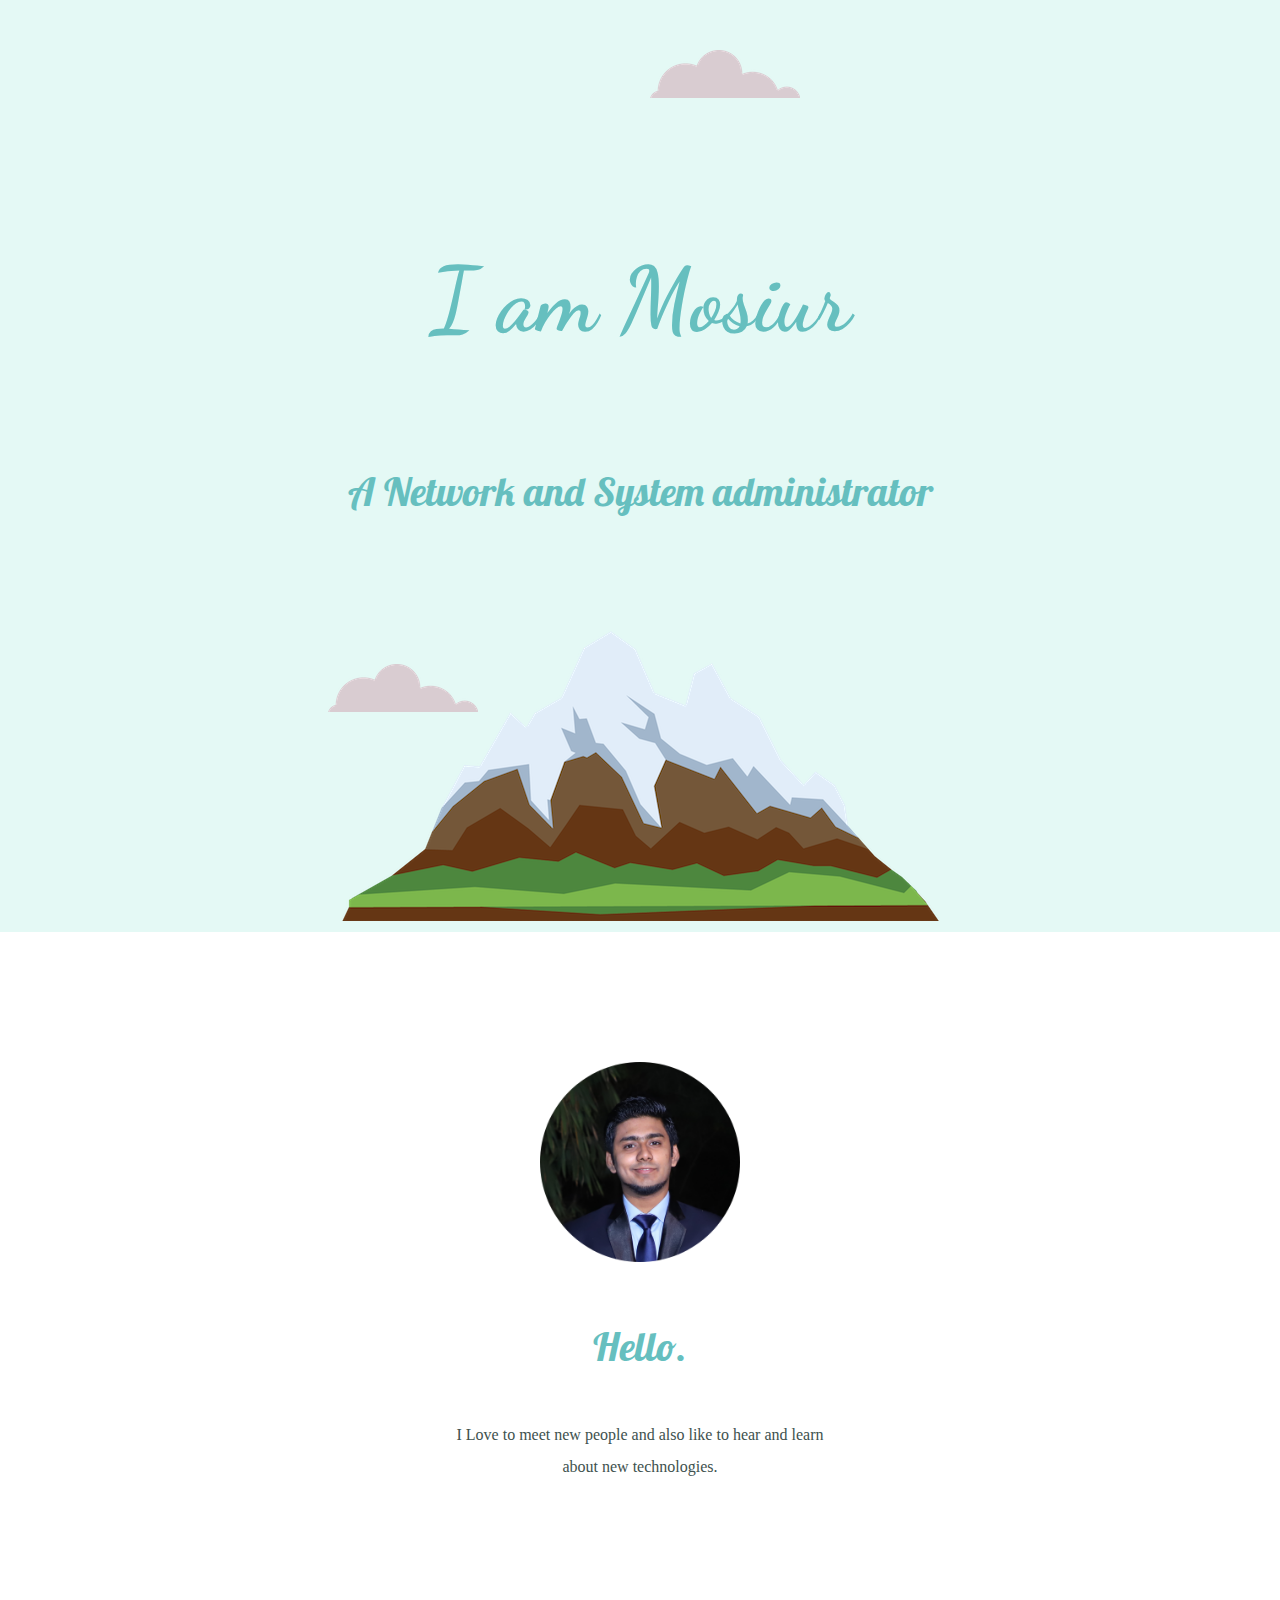
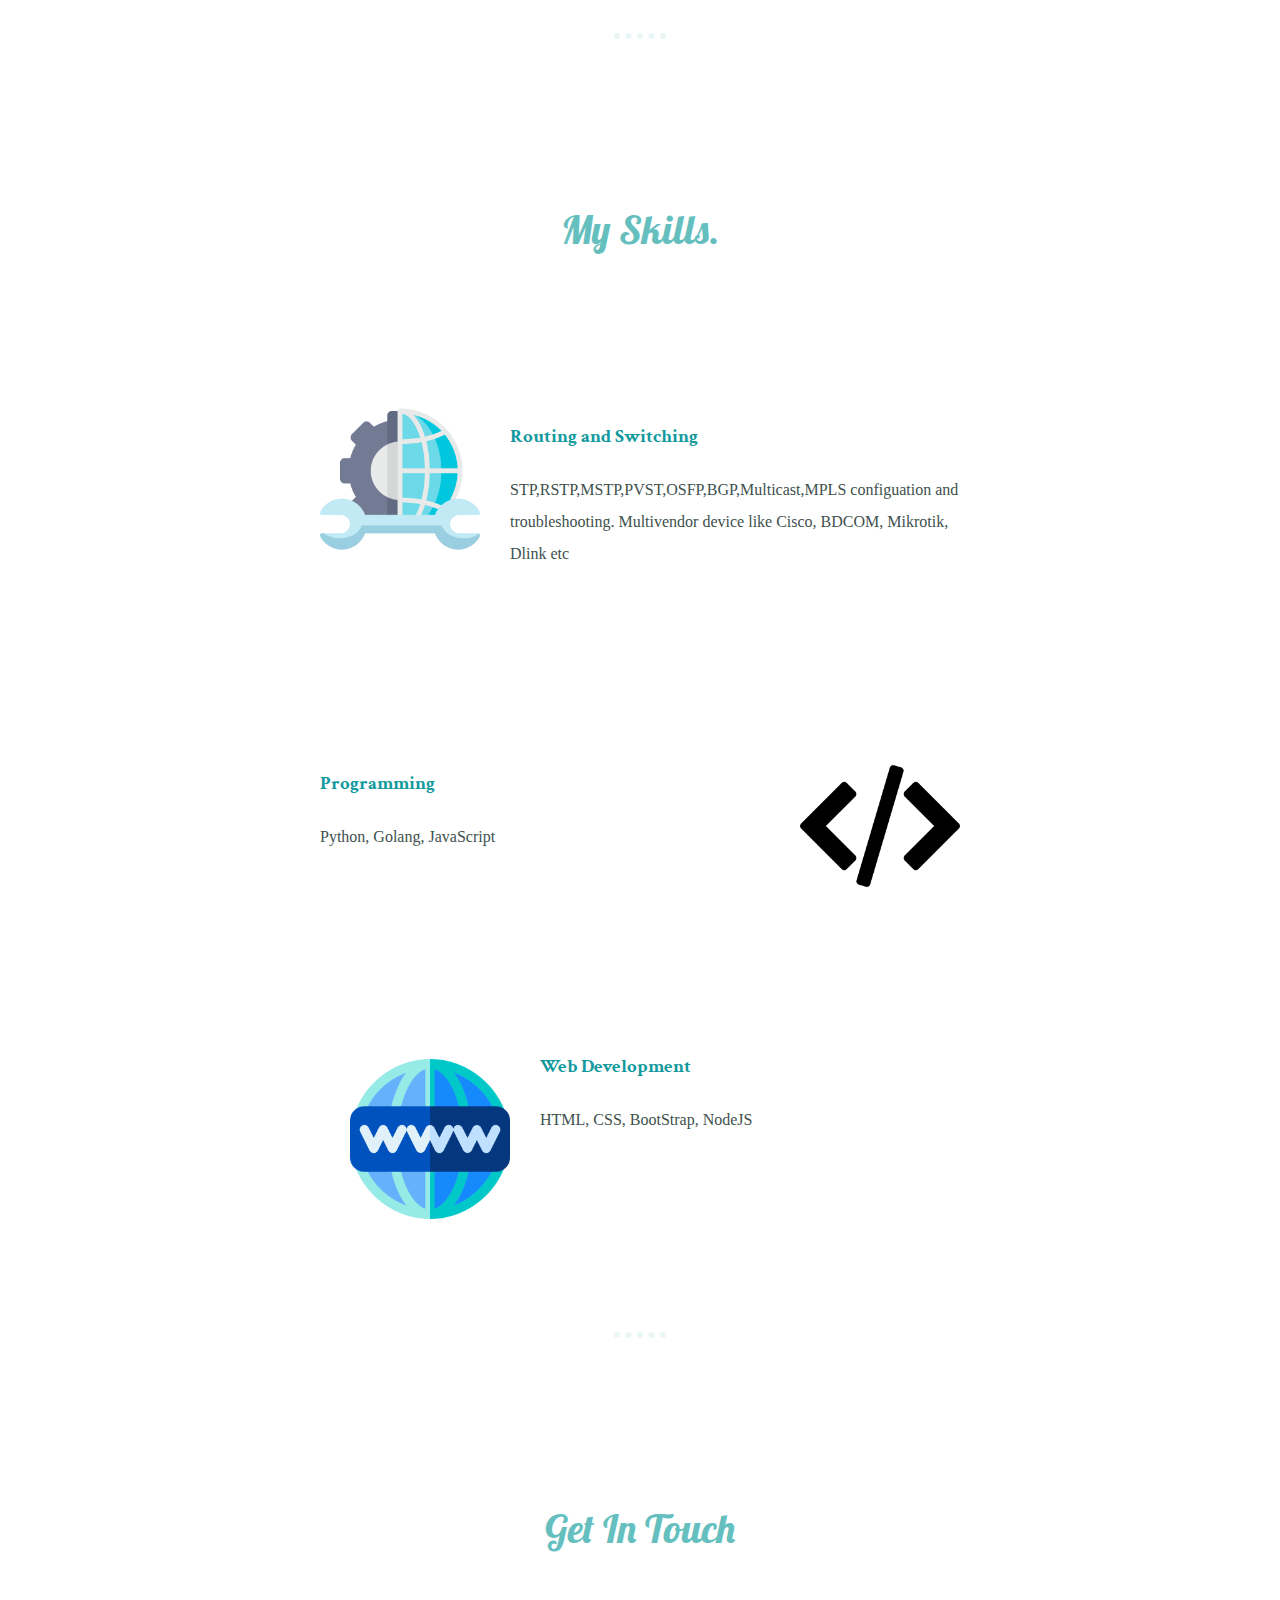
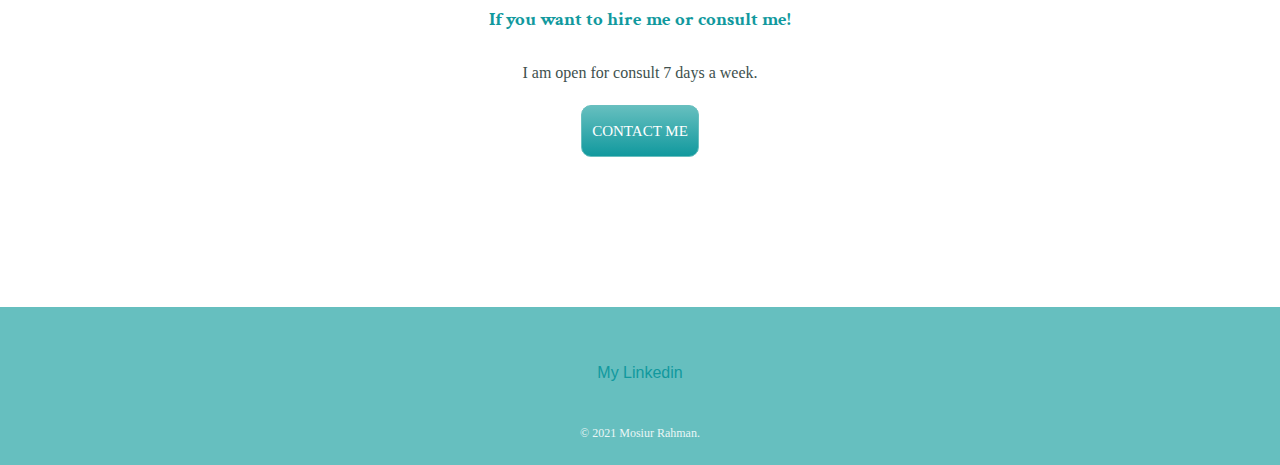
<file: index.html>
<!-- HTML is only used for structure, designing will be done in CSS 
    1. Center align - block element e widht set kora thakle 
    margin auto diye set kora jay na manually korte hoy for 
    each side.
    
    -> Font embade kore dear jonno head er vitore embaded er link dea hoy

-->
<!DOCTYPE html>
<html lang="en">
<head>
    <meta charset="UTF-8">
    <meta http-equiv="X-UA-Compatible" content="IE=edge">
    <meta name="viewport" content="width=device-width, initial-scale=1.0">
    <title>Mosiur Rahman</title>
    <link rel="stylesheet" href="css/styles.css" type="text/css">
    <link rel="icon" href="favicon.ico">
    <link rel="preconnect" href="https://fonts.gstatic.com">
    <link href="https://fonts.googleapis.com/css2?family=Crimson+Text&family=Dancing+Script&family=Lobster&display=swap"
        rel="stylesheet">
   
</head>
<body>
    <div class="top-container">
        <img class="top-cloud" src="images/cloud.png" alt="clouds">
        <h1>I am Mosiur</h1>
        <h2>A Network and System administrator</h2>
        <img src="images/mountain.png" alt="mountain">
        <img class="bottom-cloud" src="images/cloud.png" alt="clouds">
    </div>
        <div class="middle-container">
            <div class="profile">
                <img src="images/1.png" alt="Mosiur Rahman">
                <h2>Hello.</h2>
                <p class="intro">I Love to meet new people and also like to hear and learn about new technologies.</p>
            </div>
            <hr>
            <div class="skills">
                <h2>My Skills.</h2>
                <div class="skill-row">
                    <img class="skill-icon-1" src="images/network.png" alt="Networking">
                    <h3>Routing and Switching</h3>
                    <p>STP,RSTP,MSTP,PVST,OSFP,BGP,Multicast,MPLS configuation and troubleshooting. Multivendor device like Cisco, BDCOM, Mikrotik, Dlink etc</p>
                </div>
                <div class="skill-row">
                    <img class="skill-icon-2" src="images/programming-code-signs.png" alt="Programming">
                    <h3>Programming</h3>
                    <p>Python, Golang, JavaScript</p>
                </div>
                <div class="skill-row">
                    <img class="skill-icon-3" src="images/world.png" alt="Web Development">
                    <h3>Web Development</h3>
                    <p>HTML, CSS, BootStrap, NodeJS</p>
                </div>
            </div>
            <hr class="second-line">
            <div class="contact-me">
                <h2>Get In Touch</h2>
                <h3>If you want to hire me or consult me!</h3>
                <p>I am open for consult 7 days a week.</p>
                <a class="btn" href="mailto:connect.mosiur@gmail.com">CONTACT ME</a>
            </div>
        </div>
    <div class="bottom-container">
        <a class="footer-link" href="https://www.linkedin.com/in/md-mosiur-rahman-60aa8716a/" target="_blank">My Linkedin</a>
        <p class="copyright">© 2021 Mosiur Rahman.</p>
    </div>
</body>
</html>
</file>
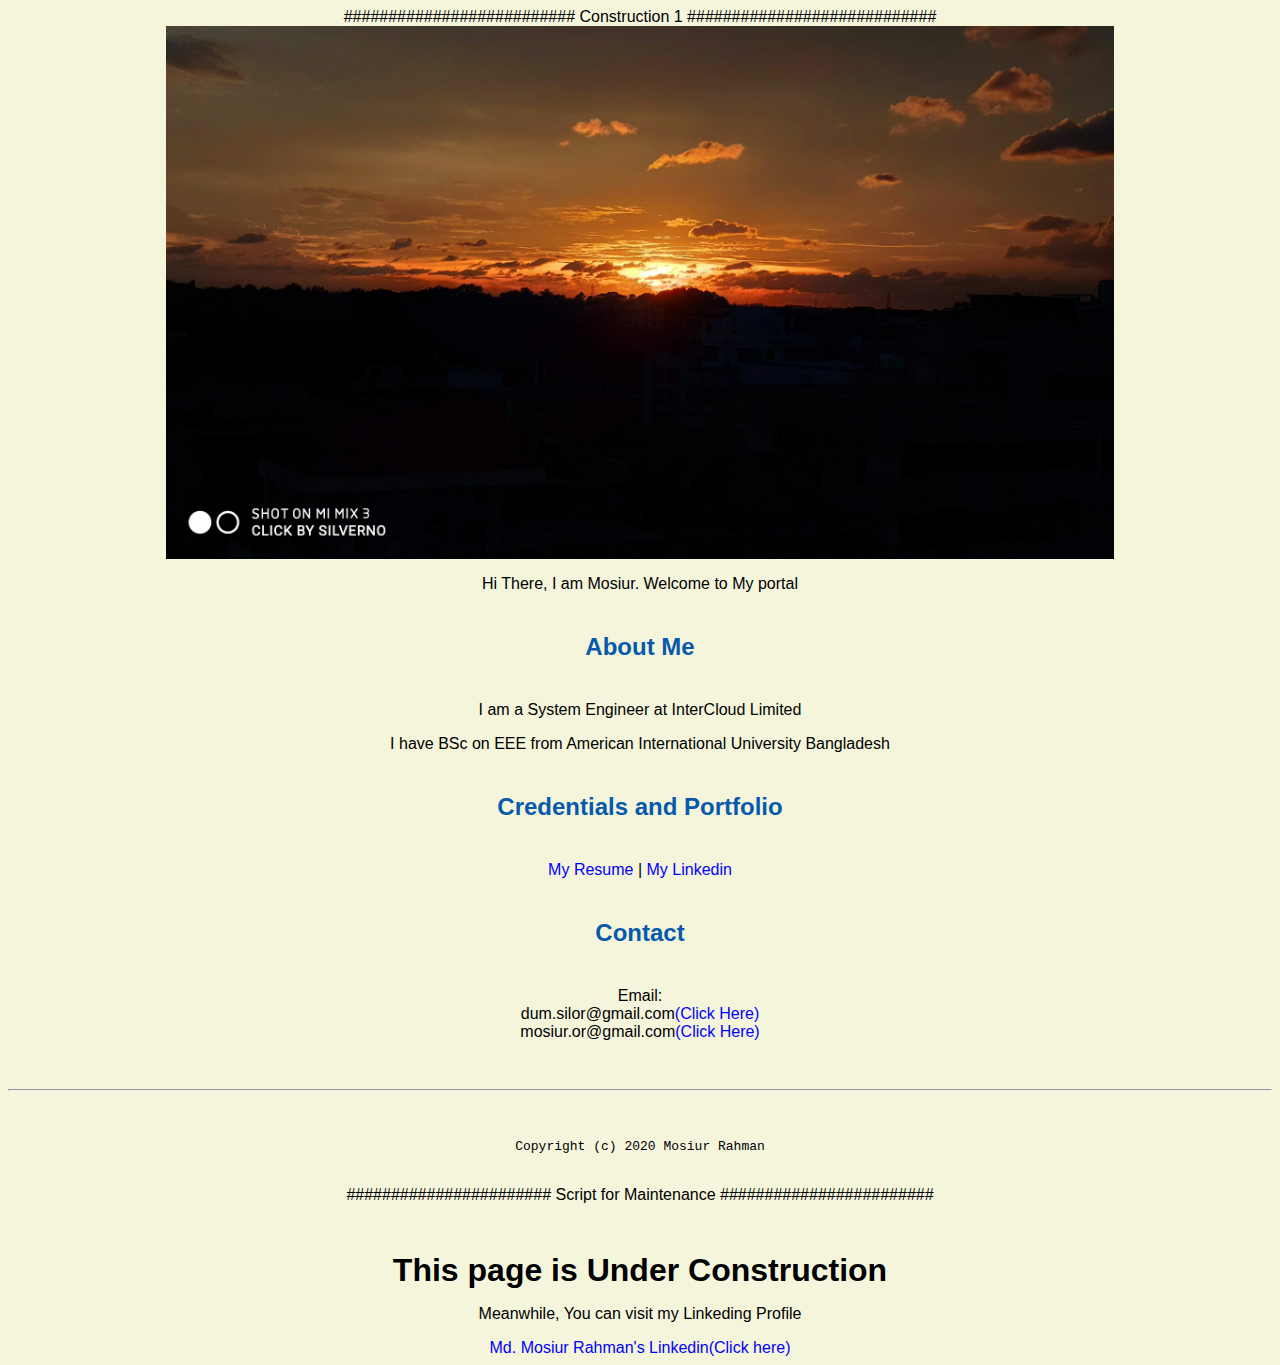
<file: index_underconstuction.html>
########################## Construction 1 ############################

<!DOCTYPE html>
<html lang= "en">
<head>
  <title>Mosiur's Portal</title>
  <link rel="stylesheet" href="css/master.css">
</head>

<body>
  <img src = "images/sunset.jpg" alt="Banner Sunset" width=75%>
<p>Hi There, I am Mosiur. Welcome to My portal</p>
<h2>About Me</h2>
<p>I am a System Engineer at InterCloud Limited</p>
<p>I have BSc on EEE from American International University Bangladesh</p>
<h2>Credentials and Portfolio</h2>

<p><a href="resume.html">My Resume</a> | <a href = "https://www.linkedin.com/in/md-mosiur-rahman-60aa8716a/">My Linkedin</a>
<h2>Contact</h2>

<p>Email: <br>dum.silor@gmail.com<a href = "mailto:dum.silor@gmail.com">(Click Here)</a><br>mosiur.or@gmail.com<a href = "mailto:mosiur.or@gmail.com">(Click Here)</a></p>
</body>

<footer>
  <hr>
  <code>Copyright (c) 2020 Mosiur Rahman</code>
</footer>

</html>

####################### Script for Maintenance ########################

<!DOCTYPE html>
<html lang= "en">
<head>
  <title>Mosiur's Portal</title>
</head>

<body>
<h1> This page is Under Construction</h1>
<p>Meanwhile, You can visit my Linkeding Profile</p>
<a href = "https://www.linkedin.com/in/md-mosiur-rahman-60aa8716a/">Md. Mosiur Rahman's Linkedin(Click here)</a>
</body>

</html>
</file>
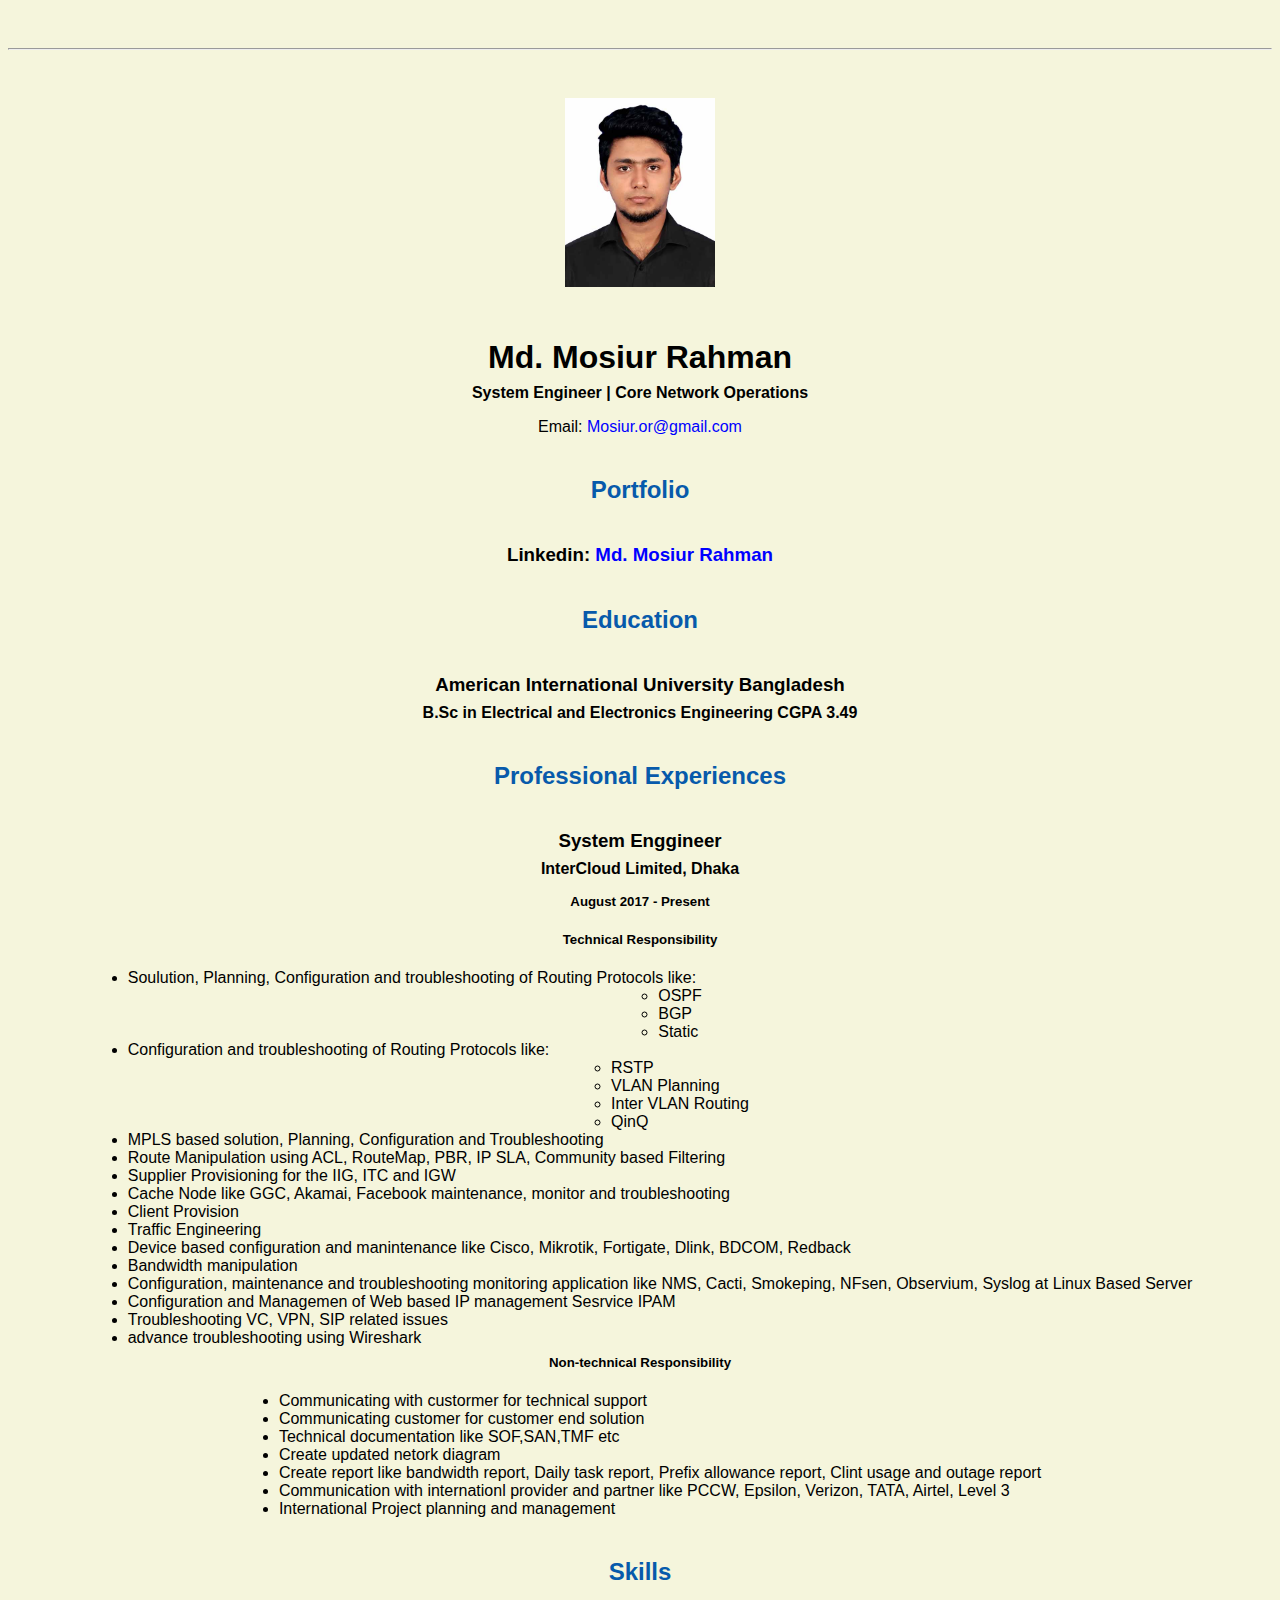
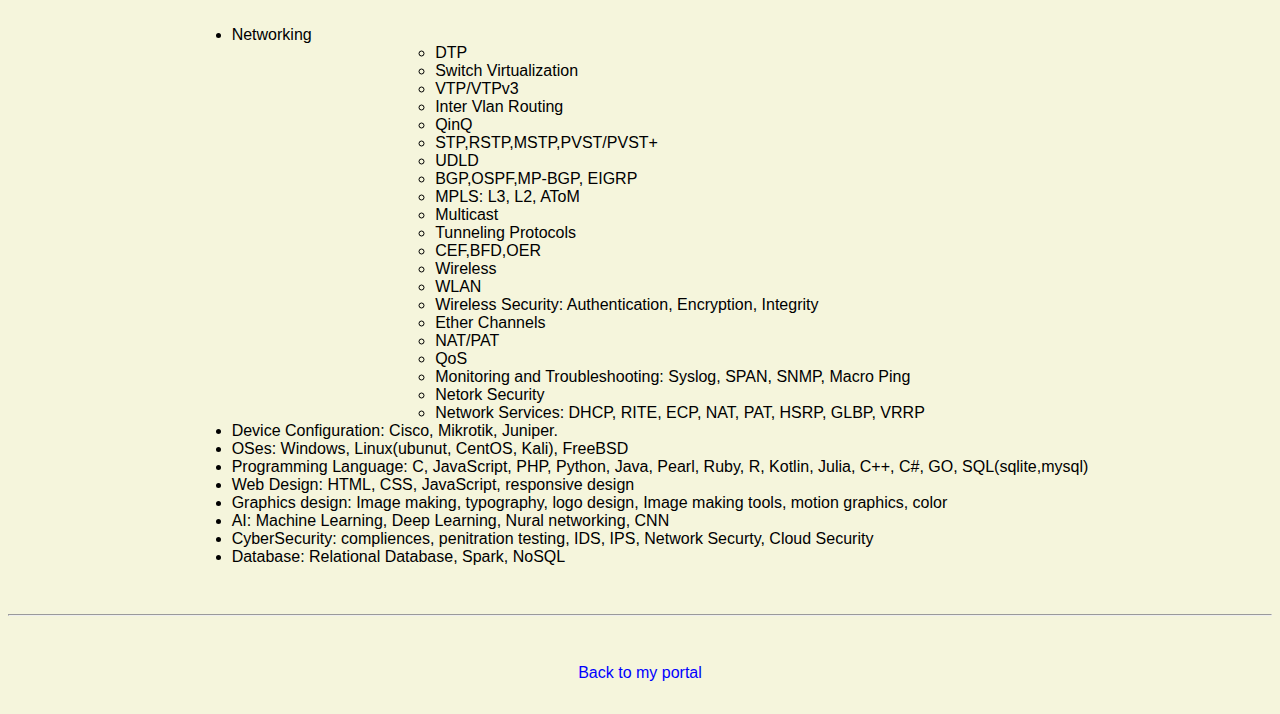
<file: resume.html>
<!doctype html>

<!-- this is a comment for human! -->

<html lang="en">

  <head>
    <title>Mosiur Resume</title>
    <link rel="stylesheet" href="css/master.css">
    <link rel="FaviconIcon" href="favicon.ico" type="image/x-icon">
    <link rel="shortcut icon" href="favicon.ico" type="image/x-icon">
    <meta name="viewport" content="width=device-width, initial-scale=1, shrink-to-fit=no">
    <meta name="name" content="Mosiur Rahman's Resume">
    <!-- remove the following line after you are happy with your Website
         so that search engines will index it! -->
    <meta name="robots" content="noindex, nofollow">
  </head>

  <body>
    <hr>

    <img src="images/cp.jpg" alt="Mosiur Passport Photo" width="150">

    <h1>Md. Mosiur Rahman</h1>
    <h4>System Engineer | Core Network Operations</h4>

    <p>Email: <a href="mailto:mosiur.or@gmail.com" target="_blank">Mosiur.or@gmail.com</a></p>
    <!-- don't post physical address, personal phone number or other personal information on the web! -->

    <h2>Portfolio</h2>
      <h3>Linkedin: <a href="https://www.linkedin.com/in/md-mosiur-rahman-60aa8716a/" target="_blank">Md. Mosiur Rahman</a></h3>

    <h2>Education</h2>

    <h3>American International University Bangladesh</h3>
    <h4>B.Sc in Electrical and Electronics Engineering CGPA 3.49</h4>

    <h2>Professional Experiences</h2>

    <h3>System Enggineer</h3>
    <h4>InterCloud Limited, Dhaka</h4>
    <h5>August 2017 - Present</h5>
    <h5>Technical Responsibility</h5>
      <ul>
        <li>Soulution, Planning, Configuration and troubleshooting of Routing Protocols like:
          <ul>
            <li>OSPF</li>
            <li>BGP</li>
            <li>Static</li>
          </ul>
        </li>
        <li>Configuration and troubleshooting of Routing Protocols like:
          <ul>
            <li>RSTP</li>
            <li>VLAN Planning</li>
            <li>Inter VLAN Routing</li>
            <li>QinQ</li>
          </ul>
        </li>
        <li>MPLS based solution, Planning, Configuration and Troubleshooting </li>
        <li>Route Manipulation using ACL, RouteMap, PBR, IP SLA, Community based Filtering</li>
        <li>Supplier Provisioning for the IIG, ITC and IGW</li>
        <li>Cache Node like GGC, Akamai, Facebook maintenance, monitor and troubleshooting</li>
        <li>Client Provision</li>
        <li>Traffic Engineering</li>
        <li>Device based configuration and manintenance like Cisco, Mikrotik, Fortigate, Dlink, BDCOM, Redback</li>
        <li>Bandwidth manipulation</li>
        <li>Configuration, maintenance and troubleshooting monitoring application like NMS, Cacti, Smokeping, NFsen, Observium, Syslog at Linux Based Server</li>
        <li>Configuration and Managemen of Web based IP management Sesrvice IPAM</li>
        <li>Troubleshooting VC, VPN, SIP related issues</li>
        <li>advance troubleshooting using Wireshark</li>
      </ul>
      <h5>Non-technical Responsibility</h5>
      <ul>
        <li>Communicating with custormer for technical support</li>
        <li>Communicating customer for customer end solution</li>
        <li>Technical documentation like SOF,SAN,TMF etc</li>
        <li>Create updated netork diagram</li>
        <li>Create report like bandwidth report, Daily task report, Prefix allowance report, Clint usage and outage report</li>
        <li>Communication with internationl provider and partner like PCCW, Epsilon, Verizon, TATA, Airtel, Level 3</li>
        <li>International Project planning and management</li>
      </ul>

      <h2>Skills</h2>
      <ul>
        <li>Networking
        <ul>
          <li>DTP</li>
          <li>Switch Virtualization</li>
          <li>VTP/VTPv3</li>
          <li>Inter Vlan Routing</li>
          <li>QinQ</li>
          <li>STP,RSTP,MSTP,PVST/PVST+</li>
          <li>UDLD</li>
          <li>BGP,OSPF,MP-BGP, EIGRP</li>
          <li>MPLS: L3, L2, AToM</li>
          <li>Multicast</li>
          <li>Tunneling Protocols</li>
          <li>CEF,BFD,OER</li>
          <li>Wireless</li>
          <li>WLAN</li>
          <li>Wireless Security: Authentication, Encryption, Integrity</li>
          <li>Ether Channels</li>
          <li>NAT/PAT</li>
          <li>QoS</li>
          <li>Monitoring and Troubleshooting: Syslog, SPAN, SNMP, Macro Ping</li>
          <li>Netork Security</li>
          <li>Network Services: DHCP, RITE, ECP, NAT, PAT, HSRP, GLBP, VRRP </li>
        </ul>
      </li>
      <li>Device Configuration: Cisco, Mikrotik, Juniper.</li>
      <li>OSes: Windows, Linux(ubunut, CentOS, Kali), FreeBSD</li>
      <li>Programming Language: C, JavaScript, PHP, Python, Java, Pearl, Ruby, R, Kotlin, Julia, C++, C#, GO, SQL(sqlite,mysql)</li>
      <li>Web Design: HTML, CSS, JavaScript, responsive design</li>
      <li>Graphics design: Image making, typography, logo design, Image making tools, motion graphics, color</li>
      <li>AI: Machine Learning, Deep Learning, Nural networking, CNN</li>
      <li>CyberSecurity: compliences, penitration testing, IDS, IPS, Network Securty, Cloud Security</li>
      <li>Database: Relational Database, Spark, NoSQL </li>


      </ul>


  <footer>
  <hr>
  <p><a href="index.html">Back to my portal</a><p>
  </footer>

</body>

</html>
</file>
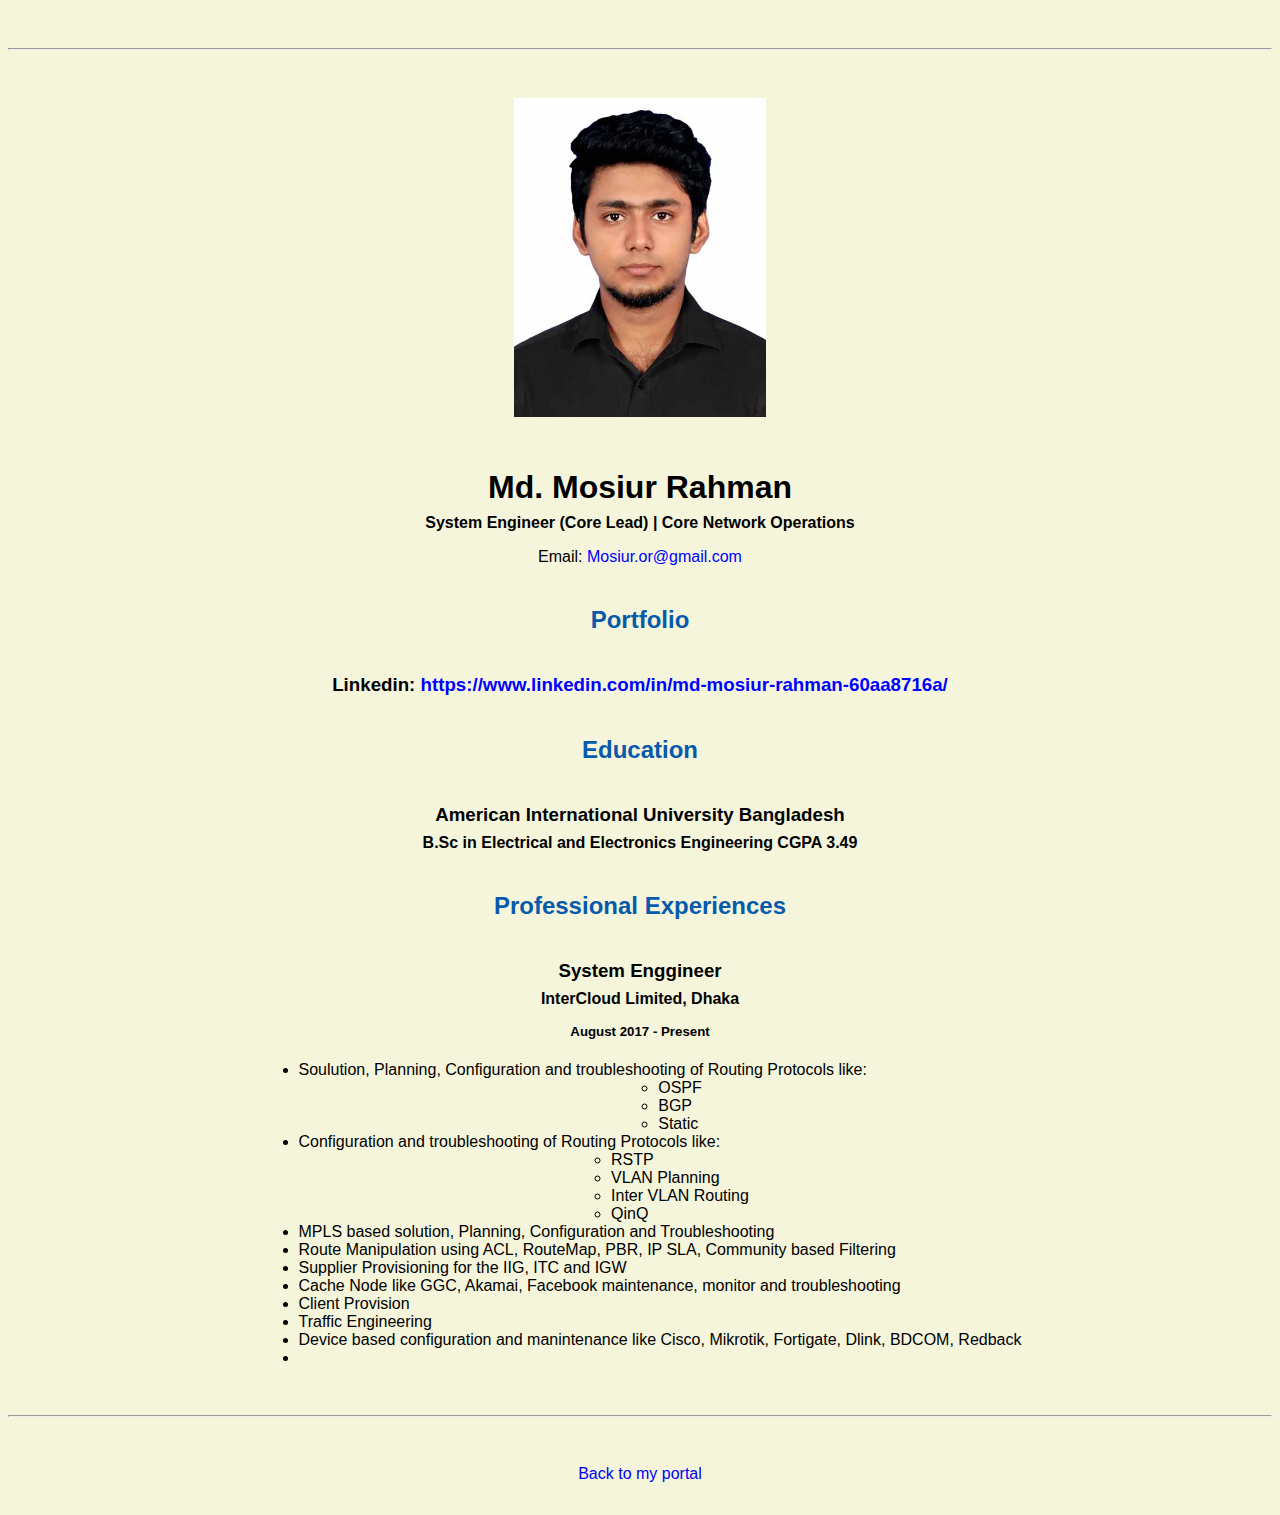
<file: resumebkp.html>
<!doctype html>

<!-- this is a comment for human! -->

<html lang="en">

  <head>
    <title>Mosiur Resume</title>
    <link rel="stylesheet" href="css/master.css">
    <link rel="FaviconIcon" href="favicon.ico" type="image/x-icon">
    <link rel="shortcut icon" href="favicon.ico" type="image/x-icon">
    <meta name="viewport" content="width=device-width, initial-scale=1, shrink-to-fit=no">
    <meta name="name" content="Mosiur Rahman's Resume">
    <!-- remove the following line after you are happy with your Website
         so that search engines will index it! -->
    <meta name="robots" content="noindex, nofollow">
  </head>

  <body>
    <hr>

    <img src="images/cp.jpg" alt="Mosiur Passport Photo" width="20%">

    <h1>Md. Mosiur Rahman</h1>
    <h4>System Engineer (Core Lead) | Core Network Operations</h4>

    <p>Email: <a href="mailto:mosiur.or@gmail.com" target="_blank">Mosiur.or@gmail.com</a></p>
    <!-- don't post physical address, personal phone number or other personal information on the web! -->

    <h2>Portfolio</h2>
      <h3>Linkedin: <a href="https://www.linkedin.com/in/md-mosiur-rahman-60aa8716a/" target="_blank">https://www.linkedin.com/in/md-mosiur-rahman-60aa8716a/</a></h3>

    <h2>Education</h2>

    <h3>American International University Bangladesh</h3>
    <h4>B.Sc in Electrical and Electronics Engineering CGPA 3.49</h4>

    <h2>Professional Experiences</h2>

    <h3>System Enggineer</h3>
    <h4>InterCloud Limited, Dhaka</h4>
    <h5>August 2017 - Present</h5>
      <ul>
        <li>Soulution, Planning, Configuration and troubleshooting of Routing Protocols like:
          <ul>
            <li>OSPF</li>
            <li>BGP</li>
            <li>Static</li>
          </ul>
        </li>
        <li>Configuration and troubleshooting of Routing Protocols like:
          <ul>
            <li>RSTP</li>
            <li>VLAN Planning</li>
            <li>Inter VLAN Routing</li>
            <li>QinQ</li>
          </ul>
        </li>
        <li>MPLS based solution, Planning, Configuration and Troubleshooting </li>
        <li>Route Manipulation using ACL, RouteMap, PBR, IP SLA, Community based Filtering</li>
        <li>Supplier Provisioning for the IIG, ITC and IGW</li>
        <li>Cache Node like GGC, Akamai, Facebook maintenance, monitor and troubleshooting</li>
        <li>Client Provision</li>
        <li>Traffic Engineering</li>
        <li>Device based configuration and manintenance like Cisco, Mikrotik, Fortigate, Dlink, BDCOM, Redback</li>
        <li>
      </ul>

  </body>

  <footer>
  <hr>
  <p><a href="index.html">Back to my portal</a><p>
  </footer>

</html>
</file>
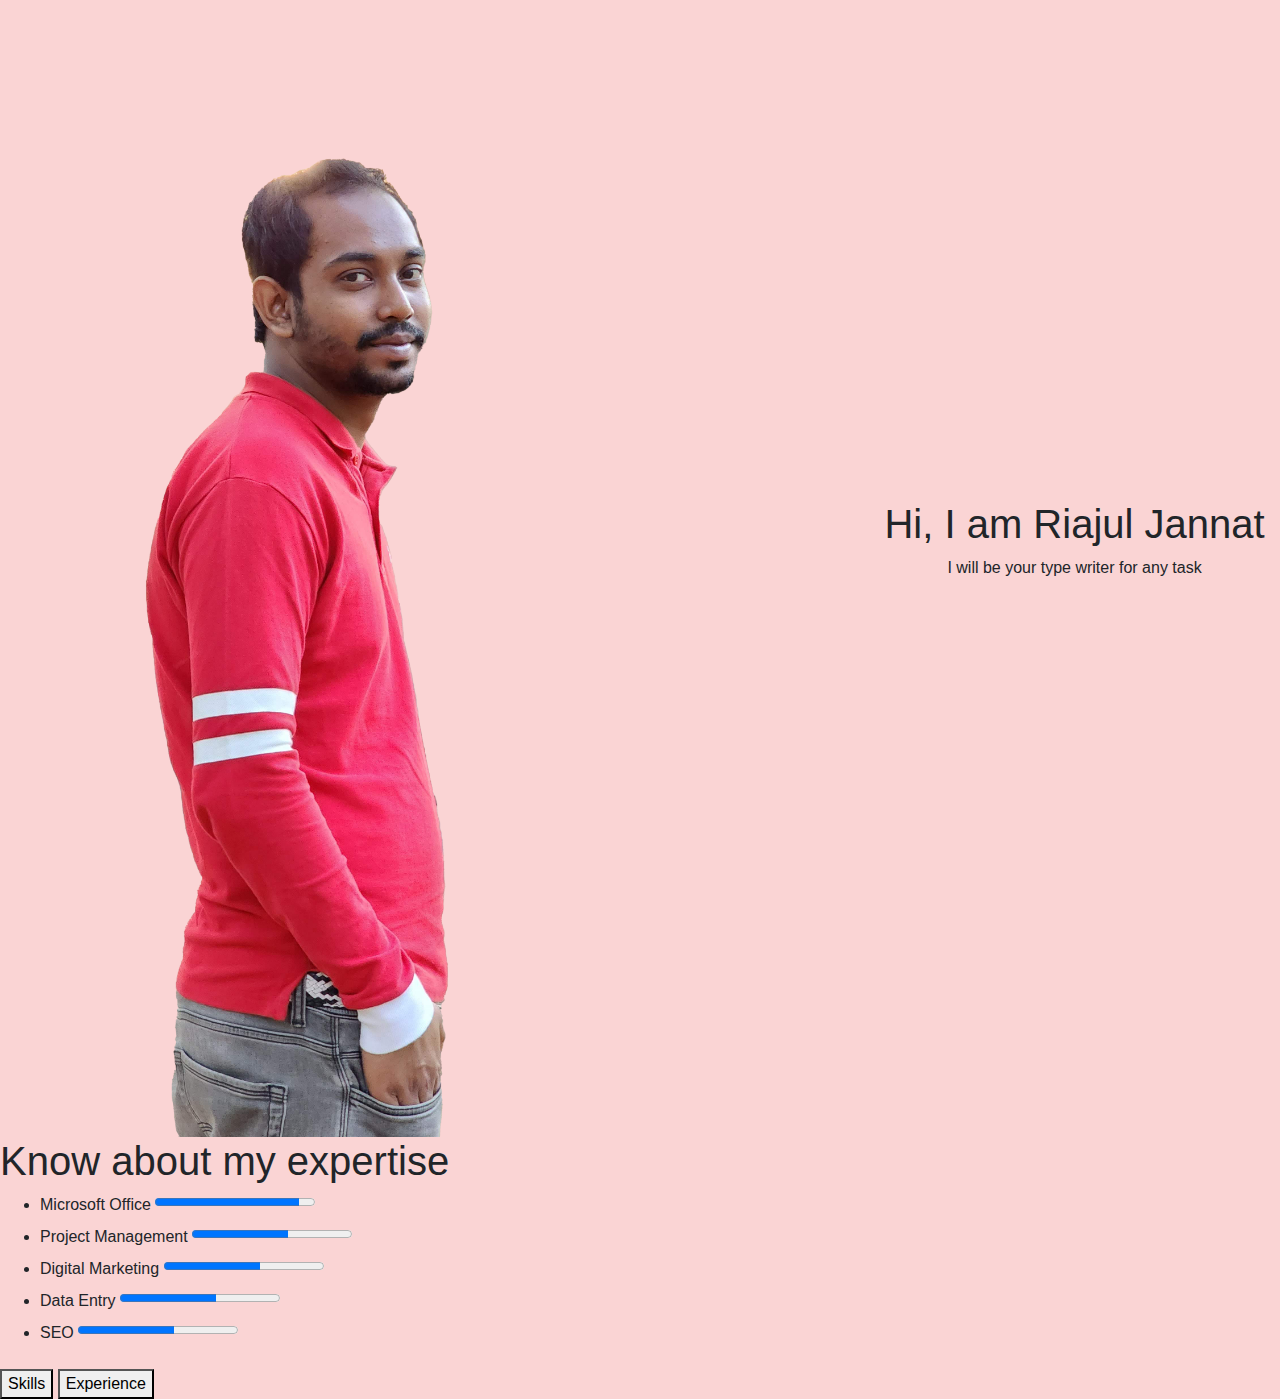
<file: portfolio/sawrav.html>
<!DOCTYPE html>
<html lang="en">
<head>
    <meta charset="UTF-8">
    <meta name="viewport" content="width=device-width, initial-scale=1.0">
    <title>Riajul Jannat Sawrav</title>

            <!--Bootstrap StyleSheet-->
  <link rel="stylesheet" href="https://cdn.jsdelivr.net/npm/bootstrap@4.4.1/dist/css/bootstrap.min.css" integrity="sha384-Vkoo8x4CGsO3+Hhxv8T/Q5PaXtkKtu6ug5TOeNV6gBiFeWPGFN9MuhOf23Q9Ifjh" crossorigin="anonymous">
  <link href="https://cdn.jsdelivr.net/npm/bootstrap@5.3.2/dist/css/bootstrap.min.css" rel="stylesheet" integrity="sha384-T3c6CoIi6uLrA9TneNEoa7RxnatzjcDSCmG1MXxSR1GAsXEV/Dwwykc2MPK8M2HN" crossorigin="anonymous">
  
  <link rel="stylesheet" href="css/style.css">
  <link rel="stylesheet" href="css/sawrav_style.css">
</head>
<body>
    <div class="main_image">
        <img class="img-fluid" src="img/sawrav.png" alt="Riajul Jannat Sawrav">
    </div>
    <div class="intro">
        <h1>Hi, I am Riajul Jannat</h1>
        <p>I will be your type writer for any task</p>
    </div>
    <div class="skills">
        <div class="skillHead">
            <h1>Know about my expertise</h1>
        </div>
        <div class="skillTree">
            <ul>
                <li>
                    <label for="office">Microsoft Office</label>
                    <progress id="office" value="90" max="100">90%</progress>
                </li>
                <li>
                    <label for="projectManagement">Project Management</label>
                    <progress id="projectManagement" value="60" max="100">60%</progress>
                </li>
                <li>
                    <label for="dMarketing">Digital Marketing</label>
                    <progress id="dMarketing" value="60" max="100">60%</progress>
                </li>
                <li>
                    <label for="dataEntry">Data Entry</label>
                    <progress id="dataEntry" value="60" max="100">60%</progress>
                </li>
                <li>
                    <label for="seo">SEO</label>
                    <progress id="seo" value="60" max="100">60%</progress>
                </li>
            </ul>
        </div>
       
    </div>
    <div>

    </div>
    <div class="bottom_nav">
        <button type="button">Skills</button>
        <button type="button">Experience</button>
    </div>
    <script src="https://code.jquery.com/jquery-3.4.1.slim.min.js" integrity="sha384-J6qa4849blE2+poT4WnyKhv5vZF5SrPo0iEjwBvKU7imGFAV0wwj1yYfoRSJoZ+n" crossorigin="anonymous"></script>
    <script src="https://cdn.jsdelivr.net/npm/popper.js@1.16.0/dist/umd/popper.min.js" integrity="sha384-Q6E9RHvbIyZFJoft+2mJbHaEWldlvI9IOYy5n3zV9zzTtmI3UksdQRVvoxMfooAo" crossorigin="anonymous"></script>
    <script src="https://cdn.jsdelivr.net/npm/bootstrap@4.4.1/dist/js/bootstrap.min.js" integrity="sha384-wfSDF2E50Y2D1uUdj0O3uMBJnjuUD4Ih7YwaYd1iqfktj0Uod8GCExl3Og8ifwB6" crossorigin="anonymous"></script>
    <script src="https://cdn.jsdelivr.net/npm/bootstrap@5.3.2/dist/js/bootstrap.bundle.min.js" integrity="sha384-C6RzsynM9kWDrMNeT87bh95OGNyZPhcTNXj1NW7RuBCsyN/o0jlpcV8Qyq46cDfL" crossorigin="anonymous"></script>
    <script src="https://cdn.jsdelivr.net/npm/@popperjs/core@2.11.8/dist/umd/popper.min.js" integrity="sha384-I7E8VVD/ismYTF4hNIPjVp/Zjvgyol6VFvRkX/vR+Vc4jQkC+hVqc2pM8ODewa9r" crossorigin="anonymous"></script>
    <script src="https://cdn.jsdelivr.net/npm/bootstrap@5.3.2/dist/js/bootstrap.min.js" integrity="sha384-BBtl+eGJRgqQAUMxJ7pMwbEyER4l1g+O15P+16Ep7Q9Q+zqX6gSbd85u4mG4QzX+" crossorigin="anonymous"></script>
</body>
</html>
</file>
<file: css/styles.css>
/*
Static Pixel Size: number er pore "px" diye static use kora jay
Dynamic Pixel Size:
                1.  % diye korte hoy:
                    100% = 16px
                    90px  = (90/16)x100 = 5.625 x 100 = 562.5% 
                2. em diye use kora jay
                    1em = 100% = 16px
                    90px = 90/16 = 5.625em
                    em parent er size er upore inherit kore
                3. Parent inheritence problem solve korar jonno "ripped em" or "rem" use kora hoy
** Clear property diye  image wrap change kora jay

*/
body{
    margin: 0px;
    text-align: center;
    color:#40514E;
    line-height: 2;

}

.top-container {
  background-color: #E4F9F5;
  position:relative;
  padding-top: 100px;
  margin-bottom: 30px;
  
}

h1{
    font-family: 'Dancing Script', cursive;
    font-size: 5.625em;
    padding-top: 50px;
    line-height: 2;
    color: #66BFBF;
}

h2{
     font-family: 'Lobster', cursive;
     font-size: 2.5rem;
     font-weight: normal;
     color: #66BFBF;
     padding: px;
}

h3 {
    font-family: 'Crimson Text', serif;
    color: #11999E;
}  

hr {
    border-style: none;
    border-top-style: dotted;
    border-width: 6px;
    width: 4%;
    margin: 150px auto;
    border-color: #EAF6F6;
}


.intro {
    width:30%;
    margin:auto;
}

.middle-container {
    padding: 100px 0;
}

.bottom-container {
    background-color: #66BFBF;
    margin-top: 50px;
    padding: 50px 50px 0px 50px;
}


.footer-link {
    text-decoration: none;
    color: #11999E;
    font-family: Verdana, Geneva, Tahoma, sans-serif;
}

.copyright {
    
    color:#EAF6F6;
    font-size: 0.75rem;
    margin-bottom:0;
    padding: 20px 0;
}

.top-cloud {
    position: absolute;
    top: 50px;
    right: 30rem;

}
.bottom-cloud {
    position: absolute; /*parent directory hisab e top-container k dhora hoise ei jonno oitar position k reltive kore dea ase*/
    left: 20.5rem;
    margin-top: 100px;
}


.profile img {
    height:200px;
    width: 200px;
}

.skill-row {
    width: 50%;
    margin: 100px auto 100px auto;
    text-align: left;
    padding: 30px;

}

.skill-icon-1 {
    width: 25%;
    float: left;
    margin-right: 30px;
}

.skill-icon-2 {
    width: 25%;
    float: right;

}

.skill-icon-3 {
    width: 25%;
    float: left;
    margin: 30px;
}


.btn {
   background: #66BFBF;
   background-image: -webkit-linear-gradient(top, #66BFBF, #11999E);
   background-image: -moz-linear-gradient(top, #66BFBF, #11999E);
   background-image: -ms-linear-gradient(top, #66BFBF, #11999E);
   background-image: -o-linear-gradient(top, #66BFBF, #11999E);
   background-image: -webkit-gradient(to bottom, #66BFBF, #11999E);
   -webkit-border-radius: 10px;
   -moz-border-radius: 10px;
   border-radius: 10px;
   color: #FFFFFF;
   font-family: Tahoma;
   font-size: 15px;
   font-weight: 100;
   padding: 10px;
   border: solid #69BFBF 1px;
   text-decoration: none;
   display: inline-block;
   cursor: pointer;
   text-align: center;
}

.btn:hover {
   border: solid #11BFBF 1px;
   background: #10BFBF;
   background-image: -webkit-linear-gradient(top, #10BFBF, #01999E);
   background-image: -moz-linear-gradient(top, #10BFBF, #01999E);
   background-image: -ms-linear-gradient(top, #10BFBF, #01999E);
   background-image: -o-linear-gradient(top, #10BFBF, #01999E);
   background-image: -webkit-gradient(to bottom, #10BFBF, #01999E);
   -webkit-border-radius: 10px;
   -moz-border-radius: 10px;
   border-radius: 10px;
   text-decoration: none;
}
</file>
<file: css/master.css>
/* Cascading stylesheet for the website */

/* Text inside these asterisks and slashes are comments for human */

  a {
    color: blue; /* set the text color to blue here */
    text-decoration: none; /* This means we do not want hyperlinks to be underlined */
  }

  a:hover {
    color: red; /* set the text color to red here */
    text-decoration: none; /* This means we do not want hyperlinks to be underlined */
  }

  body {
    background-color: beige; /* set the background color here */
    color: black; /* set the text color to black here */
    font-family: Arial, Helvetica, sans-serif;  /* set the font here */
    text-align: center; /* set the text alignment here */
   }

  footer {
    margin-top: 2rem;
    margin-bottom: 2rem;
  }

  h1 {
    margin-bottom: 0.5rem;
    margin-top: 3rem;
   }

  h2 {
    color: #075AAB; /* set the text color of to #075AAB here */
    /* set both the bottom margin and top margin to 2.5rem here */
    margin-bottom: 2.5rem;
    margin-top: 2.5rem;
   }

  h3 {
    margin-bottom: 0;
    margin-top: 2rem;
  }

  h4 {
    margin-bottom: 1rem;
    margin-top: 0.5rem;
  }

  h5 {
    margin-top: 0.5rem;
  }

  hr {
    margin-bottom: 3rem;
    margin-top: 3rem;
  }

  /* this controls how the bullet points in the resume page looks */
  ul {
    display: table;
    margin: 0 auto;
    text-align: left;
  }
</file>
<file: portfolio/css/style.css>
/* .main_body {
} */
body{
    background: #F4E0B9; 
}

.body_backgound{
    z-index: -1;
    position: absolute;
    top: 0px;
}
 .about_us {
  background: rgba(255, 220, 44, 0.45);
  text-align: Center;
  padding: 6rem;
  color: #495E57;
  width: 50%;
  margin: auto;
  border-radius: 5rem;
  margin-top: 5rem;
  
}

.about_us>h1{
    padding-bottom: 3rem;
}

.crew {
    text-align: center;
    margin-top: 3rem;
    background: #B0A695;
    
}

.crew_member {
    padding: 2rem;
    padding: 2rem 10rem;
    display: inline-block;
    color: #45474B;
}


.crew_member>p:nth-child(2){
    margin-bottom: 0px;
    color: #F4CE14;
    font-family: 'Borel', cursive;
    padding-top:1rem;
}

.crew_sirajam{
    height: 255px;
}

.crew_sirajam>p:nth-child(3){
    width: 200px;
    margin-bottom: 0px;
    bottom: 1rem;
}

.crew_title{
  display: block;
  padding:5rem 0rem;
  color: #45474B;
  font-weight: bolder;

}
 
.crew_image {
  height: 200px;
  width: 200px;
  border-radius:25%;
} 

.crew_sawrav{
    height: 255px;
    padding: 2rem 10rem 2rem 10rem;
}

/* .navbar-brand{
    background: #F4CE14;
    border-radius: 25%;
    margin-left: 1rem;
    padding: 0.5rem 1rem;
} */

.navbar-img{
    margin-left: 1rem;
    border-radius: 50%;
    width: 2rem;
    height: 2rem;
}
</file>
<file: portfolio/css/sawrav_style.css>
body{
    background: #FAD4D4;
}

.main_image{
    width: 50%;
    height: 25%;
    display: inline-block;
}

.intro{
    display: inline-block;
    text-align: center;
    margin-left: 15rem;
}
</file>
